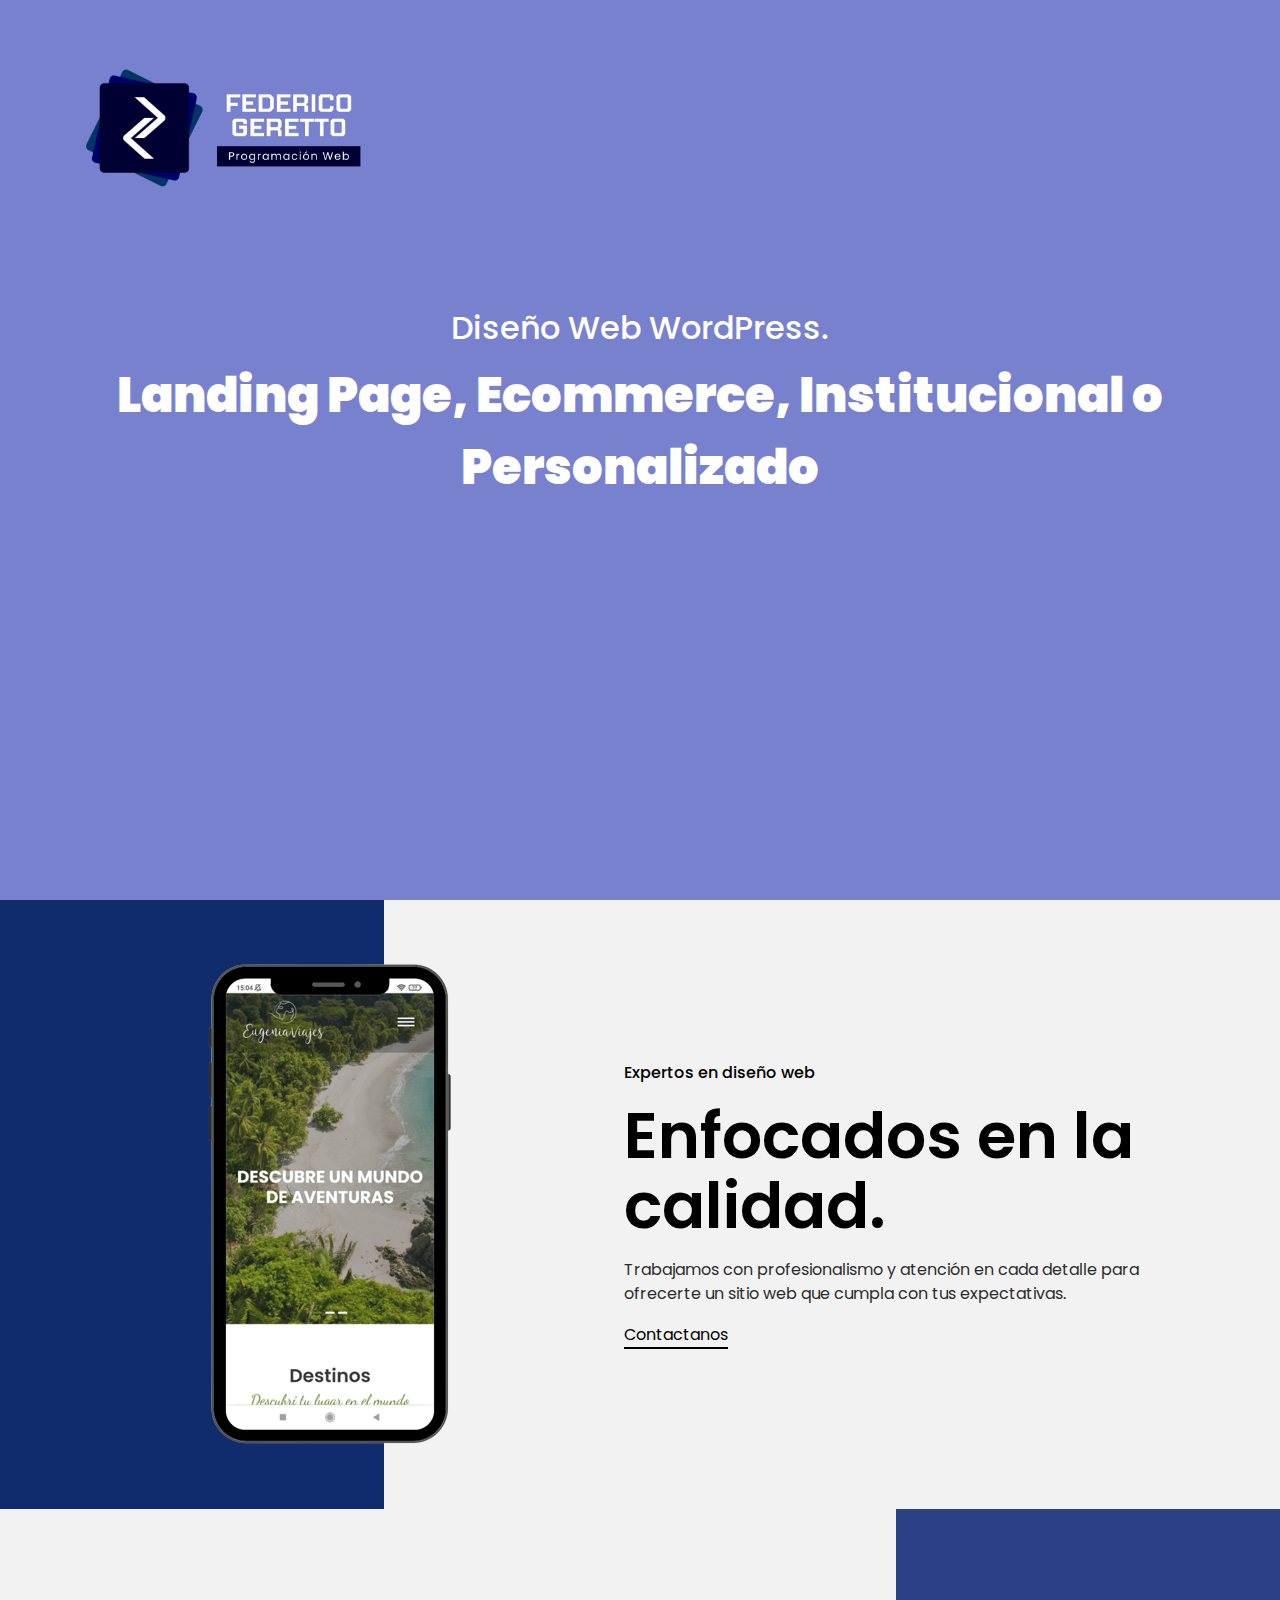
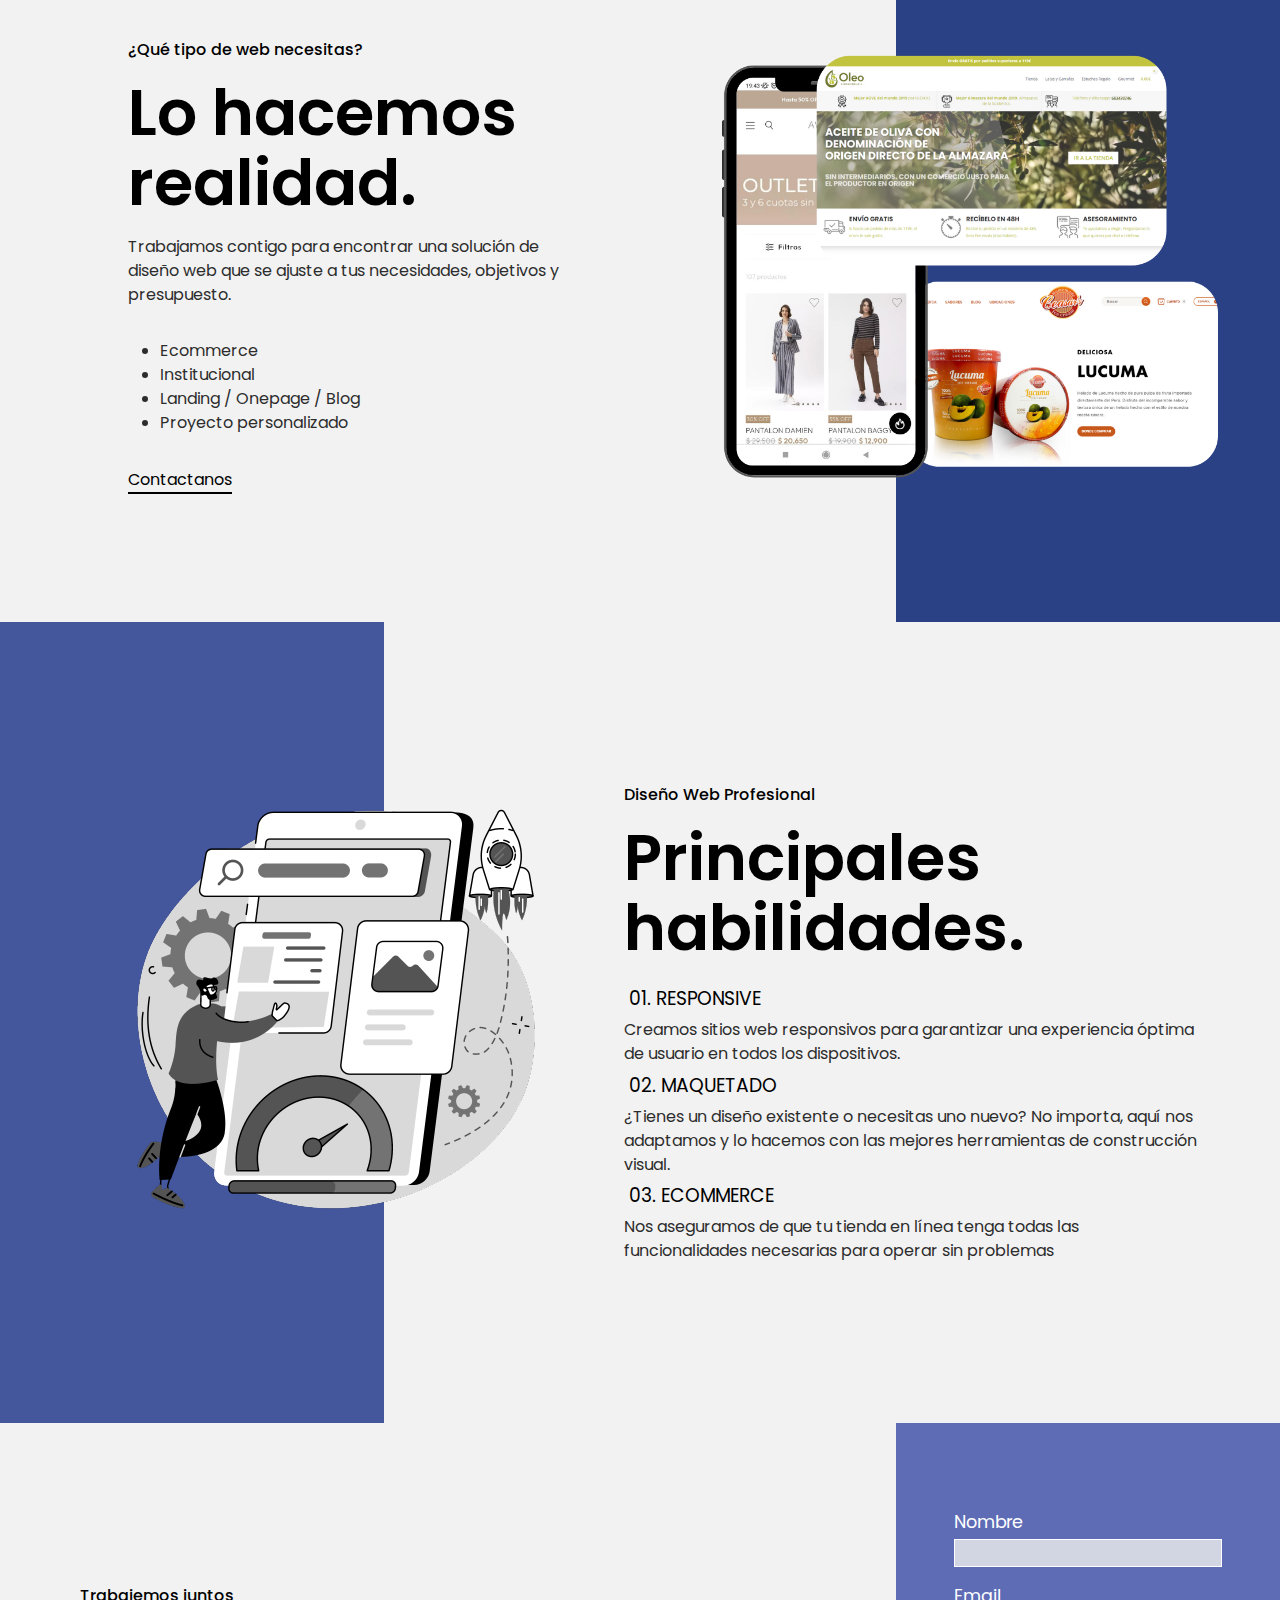
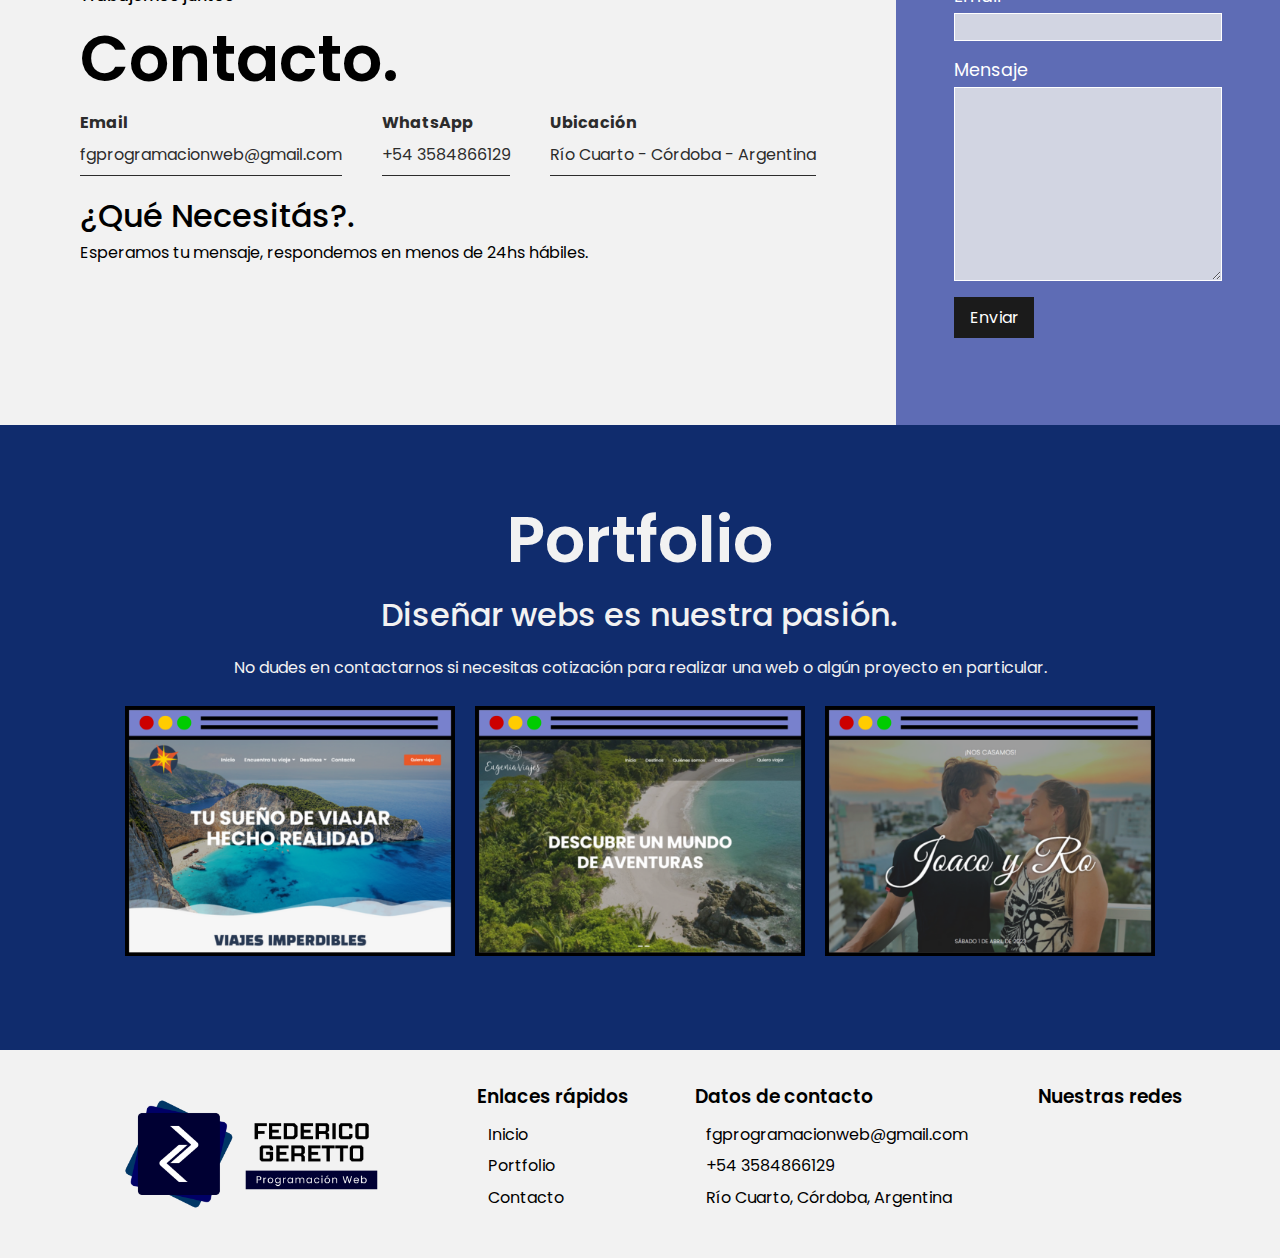
<file: index.html>
<!DOCTYPE html>
<html lang="es">
<head>
    <meta charset="UTF-8">
    <meta http-equiv="X-UA-Compatible" content="IE=edge">
    <meta name="viewport" content="width=device-width, initial-scale=1.0">
    <link rel="stylesheet" href="https://cdnjs.cloudflare.com/ajax/libs/font-awesome/6.3.0/css/all.min.css" integrity="sha512-SzlrxWUlpfuzQ+pcUCosxcglQRNAq/DZjVsC0lE40xsADsfeQoEypE+enwcOiGjk/bSuGGKHEyjSoQ1zVisanQ==" crossorigin="anonymous" referrerpolicy="no-referrer" />
    <link rel="shortcut icon" href="images/favicon.png" type="image/x-icon">
    <link rel="stylesheet" href="style.css">
    <title>FG - Diseño y Desarrollo Web WordPress</title>
</head>
<body>
    <header>
        <div class="header-principal">
            <div class="logo-icono">
            
                <a href="index.html" class="link-logo">
                    <img src="./images/logo.png" alt="">

                </a>
                <i class="fa-solid fa-bars abrir-menu-amarillo" id="abrir-menu"></i>
            </div>
            <nav class="navegacion" id="navegacion">
                <div class="menu-titulo">
                    <h2>Menú</h2>
                    <i class="fa-solid fa-xmark" id="cerrar-menu"></i>
                </div>
                <ul class="menu-navegacion">
                    <li><a href="#" class="enlace-menu">Inicio</a></li>
                    <li><a href="#portfolio" class="enlace-menu">Portfolio</a></li>
                    <li><a href="#contactanos" class="enlace-menu">Contacto</a></li>
                </ul>
                <ul class="menu-contacto">
                    <li>
                        <i class="fa-solid fa-envelope"></i>
                        <a href="mailto:fgprogramacionweb@gmail.com"><p>fgprogramacionweb<br>@gmail.com</p></a>
                    </li>
                    <li>
                        <i class="fa-brands fa-whatsapp"></i>
                        <a href="https://wa.link/pfq4lz" target="_blank"><p>+54 3584866129</p></a>
                    </li>
                    <li>
                        <i class="fa-brands fa-tiktok"></i>
                        <a href="https://www.tiktok.com/@fgprogramacionweb" target="_blank"><p>@fgprogramacionweb</p></a>
                    </li>
                    <li>
                        <i class="fa-brands fa-youtube"></i>
                        <a href="https://www.youtube.com/@fgprogramacionweb?sub_confirmation=1" target="_blank"><p>@fgprogramacionweb</p></a>
                    </li>
                </ul>
                <h3 class="menu-footer">FG - Diseño y Programación Web</h3>
            </nav>
        </div>
        <div class="header-secundario">
            <h2 class="titulo-mediano">Diseño Web WordPress.</h2>
            <p id="maquina-de-escribir">Landing Page, Ecommerce, Institucional o Personalizado</p>    
        </div>
    </header>
    <section class="seccion-flex" id="uno">
        <div class="contenedor-chico rojo">
            <img src="./images/seccion-uno-bg.png" alt="" class="imagen-seccion-izq">
        </div>
        <div class="contenedor-grande">
            <p class="subtitulo-seccion">Expertos en diseño web</p>
            <h3 class="titulo-seccion">Enfocados en la calidad.</h3>
            <p class="parrafo-seccion">Trabajamos con profesionalismo y atención en cada detalle para ofrecerte un sitio web que cumpla con tus expectativas.</p>
            <span class="boton-contactanos">
                <a href="#contactanos">Contactanos <i class="fa-solid fa-chevron-right"></i></a>
            </span>
        </div>
    </section>
    <section class="seccion-flex flex-mobile">
        <div class="contenedor-grande padding-cero">
           <div class="informacion-flex">
                <p class="subtitulo-seccion">¿Qué tipo de web necesitas?</p>
                <h3 class="titulo-seccion">Lo hacemos realidad.</h3>
                <p class="parrafo-seccion">Trabajamos contigo para encontrar una solución de diseño web que se ajuste a tus necesidades, objetivos y presupuesto.</p>
                <ul class="parrafo-seccion lista-tipo-web">
                    <li>Ecommerce</li>
                    <li>Institucional</li>
                    <li>Landing / Onepage / Blog</li>
                    <li>Proyecto personalizado</li>
                </ul>
                <span class="boton-contactanos">
                    <a href="#contactanos">Contactanos <i class="fa-solid fa-chevron-right"></i></a>
                </span>
           </div>
        </div>
        <div class="contenedor-chico verde">
            <img src="./images/seccion-dos-bg.png" alt="" class="img-seccion-dos">
        </div>
    </section>
    <section class="seccion-flex">
        <div class="contenedor-chico amarillo">
            <img src="./images/seccion-tres-bg.png" alt="" class="imagen-seccion-izq">
        </div>
        <div class="contenedor-grande">
            <p class="subtitulo-seccion">Diseño Web Profesional</p>
            <h3 class="titulo-seccion">Principales habilidades.</h3>
            <div>
                <div>
                    <h3 class="h3">01. RESPONSIVE</h3>
                    <p class="parrafo-seccion">Creamos sitios web responsivos para garantizar una experiencia óptima de usuario en todos los dispositivos.</p>
                </div>
                <div>
                    <h3 class="h3">02. MAQUETADO</h3>
                    <p class="parrafo-seccion">¿Tienes un diseño existente o necesitas uno nuevo? No importa, aquí nos adaptamos y lo hacemos con las mejores herramientas de construcción visual.</p>
                </div>
                <div>
                    <h3 class="h3">03. ECOMMERCE</h3>
                    <p class="parrafo-seccion">Nos aseguramos de que tu tienda en línea tenga todas las funcionalidades necesarias para operar sin problemas</p>
                </div>
            </div>
        </div>
    </section>
    <section class="seccion-flex flex-mobile" id="contactanos">
        <div class="contenedor-grande padding-contacto">
            <h2 class="subtitulo-seccion">Trabajemos juntos</h2>
            <h3 class="titulo-seccion">Contacto.</h3>
            <div class="header-principal datos-mobile">
                <div class="parrafo-seccion borde-abajo">
                    <h4 >Email</h4>
                    <a href="mailto:fgprogramacionweb@gmail.com"><p class="parrafo-seccion">fgprogramacionweb@gmail.com</p></a>
                </div>
                <div class="parrafo-seccion borde-abajo">
                    <h4>WhatsApp</h4>
                    <a href="https://wa.link/pfq4lz" target="_blank"><p class="parrafo-seccion">+54 3584866129</p></a>
                </div>
                <div class="parrafo-seccion borde-abajo">
                    <h4>Ubicación</h4>
                    <p>Río Cuarto - Córdoba - Argentina</p>
                </div>
            </div>
            <div class="ocultar-info-form">
                <h3 class="titulo-mediano">¿Qué Necesitás?.</h3>
                <p class="parrafo-contacto">Esperamos tu mensaje, respondemos en menos de 24hs hábiles.
                </p>
                
            </div>
        </div>
        <div class="contenedor-chico rosa">
            <form target="_blank" action="https://formsubmit.co/5e70ffdefac9638789ed8ae36c44f9cd" method="POST" class="formulario">
                <input type="hidden" name="_next" value="https://fedegeretto.github.io/portfolio-wordpress/">
                <div class="ocultar-form-esc">
                    <h3 class="titulo-seccion">¿Qué Necesitás?.</h3>
                    <p class="parrafo-contacto">Esperamos tu mensaje, respondemos en 24hs hábiles.
                    </p>
                </div>
                <div class="campo-formulario">
                    <label for="nombre">Nombre</label>
                    <input type="text" name="name" id="nombre" required>
                </div>
                <div class="campo-formulario">
                    <label for="email">Email</label>
                    <input type="email" name="email" id="email" required>
                </div>
                <div class="campo-formulario">
                    <label for="mensaje">Mensaje</label>
                    <textarea id="mensaje" name="message" rows="10" required></textarea>
                </div>

                <button type="submit" class="boton-formulario">Enviar</button>
                </form>
        </div>
    </section>
    <section class="seccion-portfolio" id="portfolio">
        <h2 class="titulo-seccion">Portfolio</h2>
        <h3 class="titulo-mediano">Diseñar webs es nuestra pasión.</h3>
        <p>No dudes en contactarnos si necesitas cotización para realizar una web o algún proyecto en particular.</p>
        <div class="paginas-creadas-uno">
            <div class="image-container">
                <img src="./images/3.png" alt="Descripción de la imagen">
                <div class="overlay">
                    <h3>Ondo Ibili Viajes</h3>
                    <p>Cátalogo web</p>
                    <a class="button" href="./html/ondoibili.html"> 
                        <div>
                            <span>Ver proyecto</span>
                            <i class="fa-solid fa-circle-arrow-right" style="color: #000033;"></i>
                        </div>
                    </a>
                 </div>
            </div>
            <div class="image-container">
                <img src="./images/1.png" alt="Descripción de la imagen">
                <div class="overlay">
                    <h3>Eugenia Viajes</h3>
                    <p>Landing Page</p>
                    <a class="button" href="./html/eugeniaviajes.html"> 
                        <div>
                            <span>Ver proyecto</span>
                            <i class="fa-solid fa-circle-arrow-right" style="color: #000033;"></i>
                        </div>
                    </a>
                </div>
            </div>
            
            <div class="image-container">
                <img src="./images/2.png" alt="Descripción de la imagen">
                <div class="overlay">
                    <h3>Boda Joaco y Ro</h3>
                    <p>Landing Page</p>
                    <a class="button" href="./html/bodajoacoyro.html"> 
                        <div>
                            <span>Ver proyecto</span>
                            <i class="fa-solid fa-circle-arrow-right" style="color: #000033;"></i>
                        </div>
                    </a>
                </div>
            </div>
          

        </div>
    </section>
    <footer class="contenedor-footer">
        <a href="index.html" class="link-logo">
            <img src="./images/logo-oscuro.png" alt="" class="logo-oscuro">
        </a>

        <div class="footer-contac">
            <h3>Enlaces rápidos</h3>
            <div class="footer-contacto">
                <i class="fa-solid fa-angle-right"></i>
                <a href="#"><p>Inicio</p></a>
            </div>
            <div class="footer-contacto">
                <i class="fa-solid fa-angle-right"></i>
                <a href="#portfolio"><p>Portfolio</p></a>
            </div>
            <div class="footer-contacto">
                <i class="fa-solid fa-angle-right"></i>
                <a href="#contactanos"><p>Contacto</p></a>
            </div>
        </div>

        <div class="footer-contac">
            <h3>Datos de contacto</h3>
            <div class="footer-contacto">
                <i class="fa-solid fa-envelope"></i>
                <a href="mailto:fgprogramacionweb@gmail.com"><p>fgprogramacionweb@gmail.com</p></a>
            </div>
            <div class="footer-contacto">
                <i class="fa-brands fa-whatsapp"></i>
                <a href="https://wa.link/pfq4lz" target="_blank"><p>+54 3584866129</p></a>
            </div>
            <div class="footer-contacto">
                <i class="fa-solid fa-location-dot"></i>
                <p>Río Cuarto, Córdoba, Argentina</p>
            </div>
        </div>

        <div class="footer-contac redes-sociales">
            <h3>Nuestras redes</h3>
            <div class="iconos-sociales">
                <a href="https://wa.link/pfq4lz" target="_blank"><i class="fa-brands fa-whatsapp"></i></a>
                <a href="https://www.tiktok.com/@fgprogramacionweb" target="_blank"><i class="fa-brands fa-tiktok"></i></a>
                <a href="https://www.youtube.com/@fgprogramacionweb" target="_blank"><i class="fa-brands fa-youtube"></i></a>
            </div>
        </div>
       
    </footer>
    <script src="./menu.js"></script>
</body>
</html>
</file>
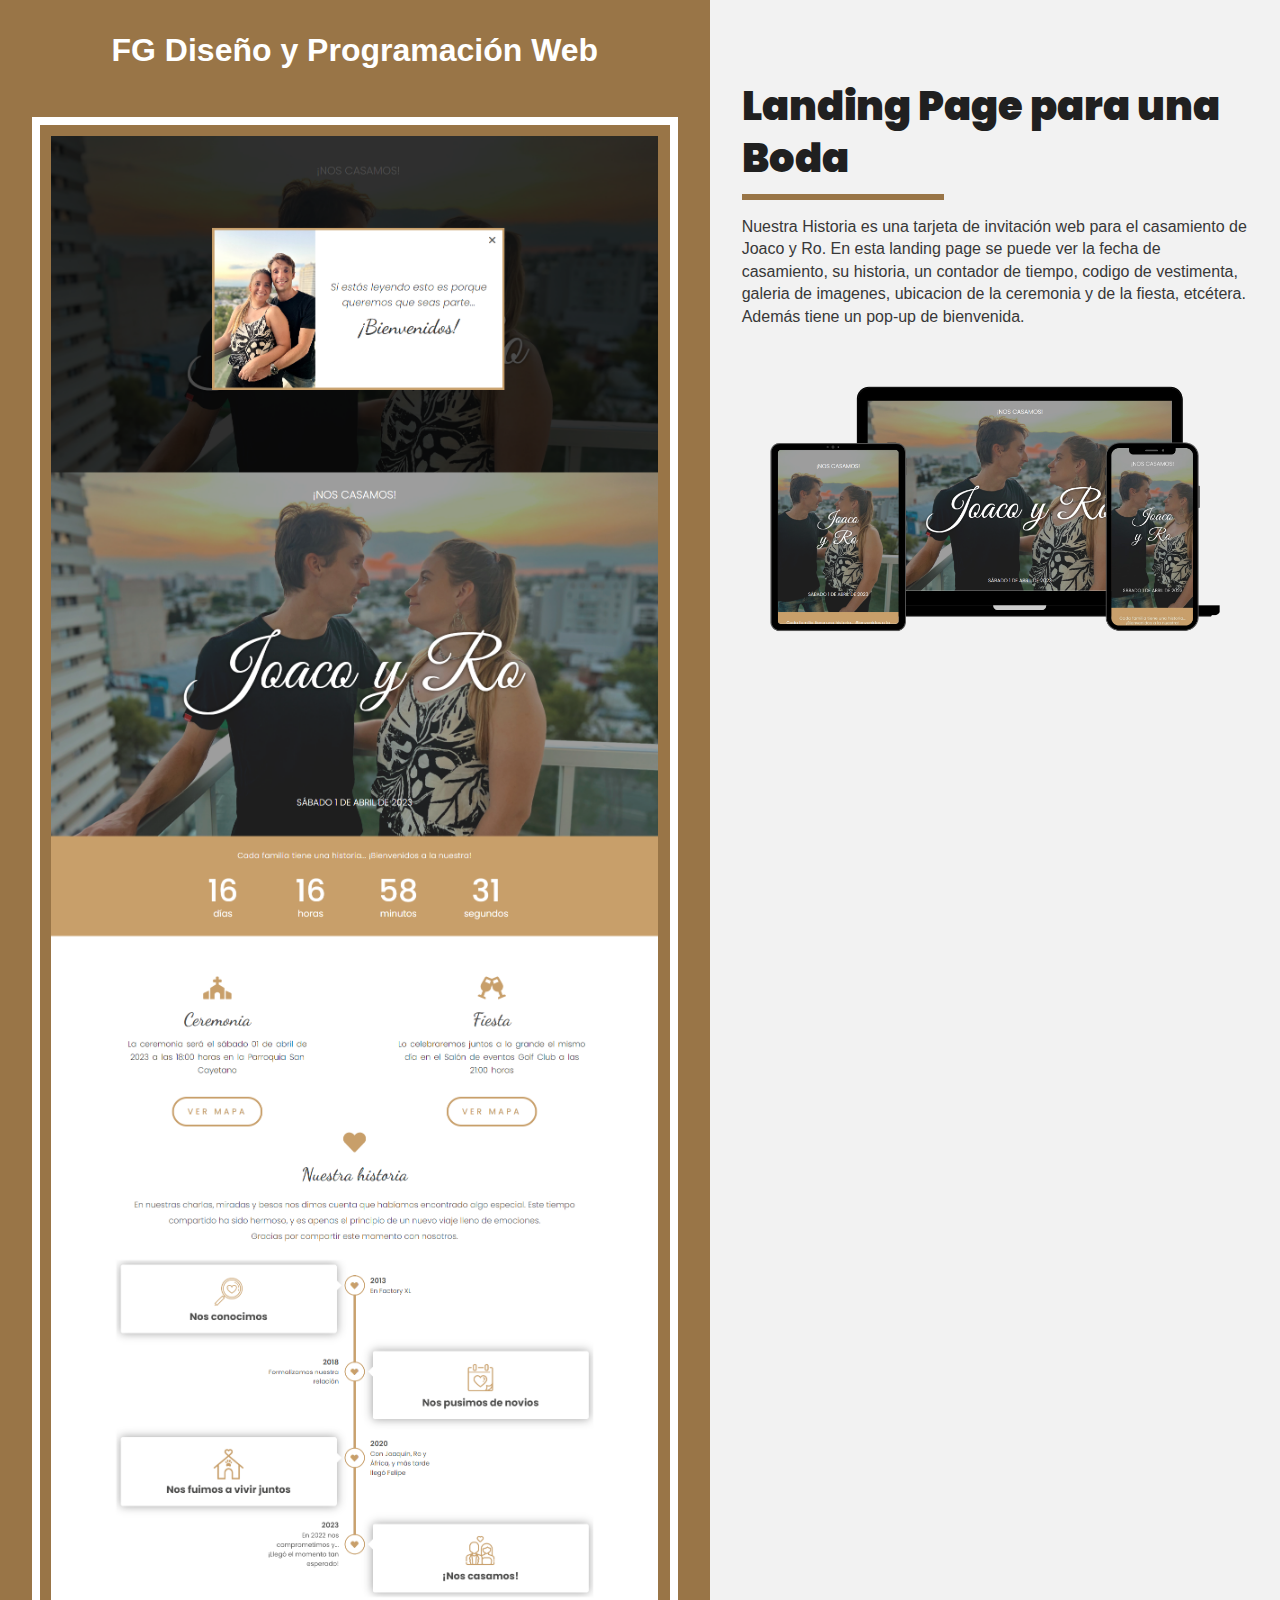
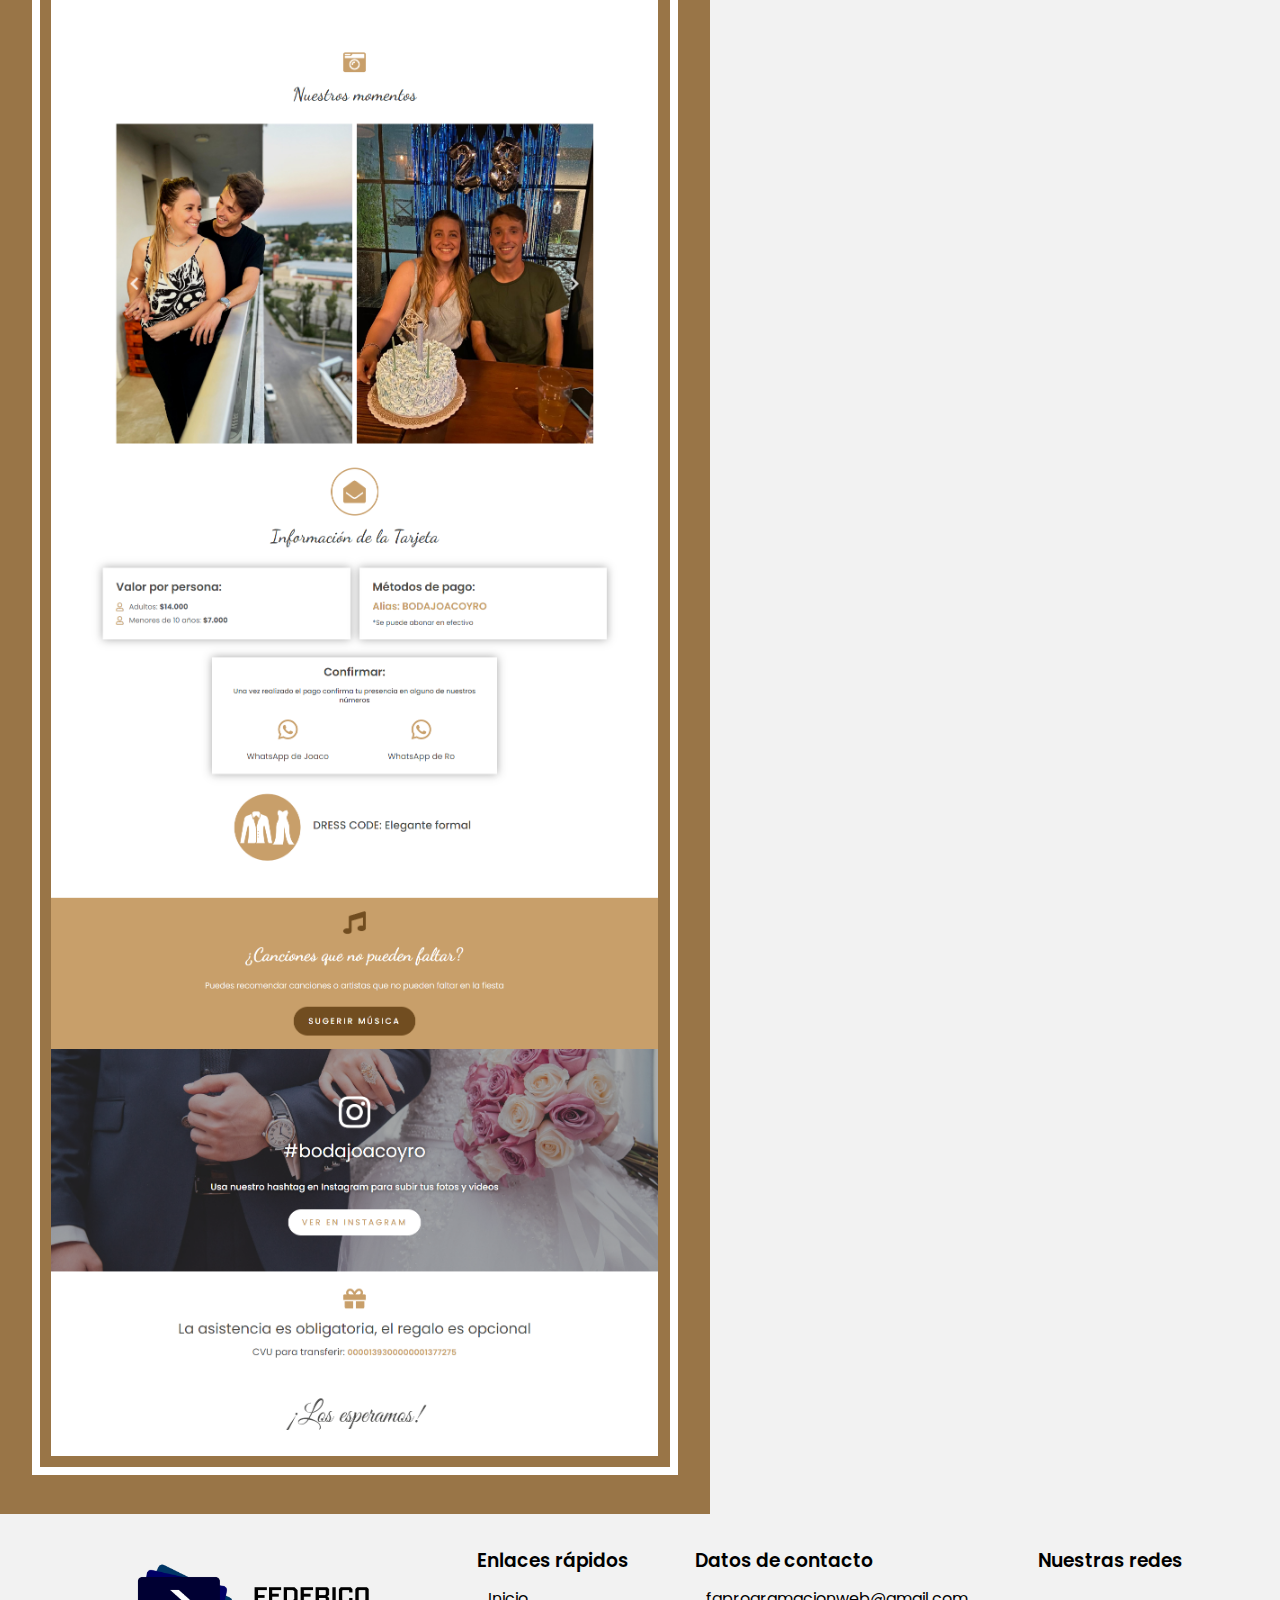
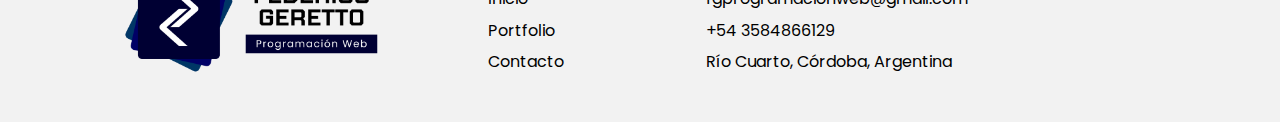
<file: html/bodajoacoyro.html>
<!DOCTYPE html>
<html lang="es">
<head>
    <meta charset="UTF-8">
    <meta http-equiv="X-UA-Compatible" content="IE=edge">
    <meta name="viewport" content="width=device-width, initial-scale=1.0">
    <link rel="stylesheet" href="https://cdnjs.cloudflare.com/ajax/libs/font-awesome/6.3.0/css/all.min.css" integrity="sha512-SzlrxWUlpfuzQ+pcUCosxcglQRNAq/DZjVsC0lE40xsADsfeQoEypE+enwcOiGjk/bSuGGKHEyjSoQ1zVisanQ==" crossorigin="anonymous" referrerpolicy="no-referrer" />
    <link rel="shortcut icon" href="../images/favicon.png" type="image/x-icon">
    <link rel="stylesheet" href="../style.css">
    <title>Boda Joaco y Ro</title>
</head>
<body>
    <nav class="navegacion" id="navegacion">
        <div class="menu-titulo">
            <h2>Menú</h2>
            <i class="fa-solid fa-xmark" id="cerrar-menu"></i>
        </div>
        <ul class="menu-navegacion">
            <li><a href="../index.html" class="enlace-menu">Inicio</a></li>
            <li><a href="https://fedegeretto.github.io/portfolio-wordpress/#portfolio" class="enlace-menu">Portfolio</a></li>
            <li><a href="https://fedegeretto.github.io/portfolio-wordpress/#contactanos" class="enlace-menu">Contacto</a></li>
        </ul>
        <ul class="menu-contacto">
            <li>
                <i class="fa-solid fa-envelope"></i>
                <a href="mailto:fgprogramacionweb@gmail.com"><p>fgprogramacionweb<br>@gmail.com</p></a>
            </li>
            <li>
                <i class="fa-brands fa-whatsapp"></i>
                <a href="https://wa.link/pfq4lz" target="_blank"><p>+54 3584866129</p></a>
            </li>
            <li>
                <i class="fa-brands fa-tiktok"></i>
                <a href="https://www.tiktok.com/@fgprogramacionweb" target="_blank"><p>@fgprogramacionweb</p></a>
            </li>
            <li>
                <i class="fa-brands fa-youtube"></i>
                <a href="https://www.youtube.com/@fgprogramacionweb?sub_confirmation=1" target="_blank"><p>@fgprogramacionweb</p></a>
            </li>
        </ul>
        <h3 class="menu-footer">FG - Diseño y Programación Web</h3>
    </nav>
    <div class="contenedor-pagina">
        <div class="contenedor-tit-pag bg-boda">
            <a href="../index.html"><h1>FG Diseño y Programación Web</h1></a>
            <img src="../images/pagina-web-boda-jyr.png" alt="" class="bg-boda imagen">
        </div>
        <div class="contenedor-informacion">
            <p class="menu"><i class="fa-solid fa-bars" id="abrir-menu"></i></p>
            <h2 class="bg-boda-after">Landing Page para una Boda</h2>
            <p class="descripcion">Nuestra Historia es una tarjeta de invitación web para el casamiento de Joaco y Ro. En esta landing page se puede ver la fecha de casamiento, su historia, un contador de tiempo, codigo de vestimenta, galeria de imagenes, ubicacion de la ceremonia y de la fiesta, etcétera. Además tiene un pop-up de bienvenida.</p>
            <img src="../images/mockup-bodajyr.png" alt="">
        </div>
    </div>
    <footer class="contenedor-footer">
        <a href="index.html" class="link-logo">
            <img src="../images/logo-oscuro.png" alt="" class="logo-oscuro">
        </a>

        <div class="footer-contac">
            <h3>Enlaces rápidos</h3>
            <div class="footer-contacto">
                <i class="fa-solid fa-angle-right"></i>
                <a href="#"><p>Inicio</p></a>
            </div>
            <div class="footer-contacto">
                <i class="fa-solid fa-angle-right"></i>
                <a href="#portfolio"><p>Portfolio</p></a>
            </div>
            <div class="footer-contacto">
                <i class="fa-solid fa-angle-right"></i>
                <a href="#contactanos"><p>Contacto</p></a>
            </div>
        </div>

        <div class="footer-contac">
            <h3>Datos de contacto</h3>
            <div class="footer-contacto">
                <i class="fa-solid fa-envelope"></i>
                <a href="mailto:fgprogramacionweb@gmail.com"><p>fgprogramacionweb@gmail.com</p></a>
            </div>
            <div class="footer-contacto">
                <i class="fa-brands fa-whatsapp"></i>
                <a href="https://wa.link/pfq4lz" target="_blank"><p>+54 3584866129</p></a>
            </div>
            <div class="footer-contacto">
                <i class="fa-solid fa-location-dot"></i>
                <p>Río Cuarto, Córdoba, Argentina</p>
            </div>
        </div>

        <div class="footer-contac redes-sociales">
            <h3>Nuestras redes</h3>
            <div class="iconos-sociales">
                <a href="https://wa.link/pfq4lz" target="_blank"><i class="fa-brands fa-whatsapp"></i></a>
                <a href="https://www.tiktok.com/@fgprogramacionweb" target="_blank"><i class="fa-brands fa-tiktok"></i></a>
                <a href="https://www.youtube.com/@fgprogramacionweb" target="_blank"><i class="fa-brands fa-youtube"></i></a>
            </div>
        </div>
       
    </footer>

    <script src="../menu.js"></script>
</body>
</html>
</file>
<file: style.css>
@import url('https://fonts.googleapis.com/css2?family=Poppins:wght@200;500;600;900&display=swap');

*{
    margin: 0;
    padding: 0;
    box-sizing: border-box;
}

html{
    scroll-behavior: smooth;
}


h1, h2, h3, p, a, li{
    font-family: 'Poppins', sans-serif;
}

img{
    max-width: 100%;
}

a{
    text-decoration: none;
}

/* COLORES CONTENEDORES */

.rojo{
    background-color: #102c6d;
}

.verde{
    background-color: #2a4185;
    padding: 10rem 0;
}

.amarillo{
    background-color: #44579d;
}

.rosa{
    background-color: #5e6cb5;
    justify-content: center;
}

.negro{
    background-color: #000;
    color: #fff;
    display: flex;
    justify-content: center;
    align-items: center;
    flex-direction: column;
    gap: 1rem;
}
/* ------- ENCABEZADO ------- */

header{
    background-color: #7881cd;
    color: #fff;
    padding: 2rem 5rem;
    height: 100vh;   
}

.logo{
    color: #fff;
    font-size: 3rem;
    font-family: 'Russo One', sans-serif;
    font-weight: 400;
}

.logo-icono img{
    max-height: 12rem;
}

.logo-oscuro{
    max-height: 11rem;
}

.link-logo{
    display: flex;
    align-items: center;
}

.header-principal{
    display: flex;
    justify-content: space-between;
    align-items: center;
}

.fa-bars{
    font-size: 2rem;
    cursor: pointer;
}

#abrir-menu {
    transition: all 0.2s ease-in-out;
}
  
#abrir-menu:hover {
    animation: balanceo 0.6s ease-in-out;
}

.abrir-menu-amarillo:hover{
    color: #000033;
}
  
@keyframes balanceo {
    0%{
      transform: translateX(0);
    }

    25%{
      transform: translateX(-2px);
    }

    50%{
      transform: translateX(0);
    }

    75%{
      transform: translateX(2px);
    }

    100%{
      transform: translateX(0);
    }
}

.header-secundario{
    display: flex;
    flex-direction: column;
    gap: .5rem;
    margin: 5rem 0;
    text-align: center;
}

.titulo-mediano{
    font-size: 2rem;
    font-weight: 500;
}

#maquina-de-escribir{
    font-size: 3rem;
    font-weight: 900;
    height: 5rem;
}

/* ------- PRIMERA SECCIÓN ------- */

.seccion-flex{
    display: flex;
}

.contenedor-chico{
    flex-basis: 30%;
    display: flex;
    align-items: center;
}

.contenedor-grande{
    flex-basis: 70%;
    display: flex;
    flex-direction: column;
    gap: 1rem;
    justify-content: center;
    padding: 10rem 5rem 10rem 15rem;
    background-color: #f2f2f2;
}

 .imagen-seccion-izq{
    position: absolute;
    left: 6rem;
}

.subtitulo-seccion{
    font-size: 1rem;
    font-weight: 500;
}

.titulo-seccion{
    font-size: 4rem;
    line-height: 1.1;
    font-weight: 600;
}

.h3{
    font-weight: 400;
    margin: .3rem;
}
.parrafo-seccion{
    font-size: 1rem;
    color: #2c2c2c;
    line-height: 1.5;
}

.boton-contactanos a{
    color: #000;
    display: inline-block;
    border-bottom: 2px solid #000;
}

.boton-contactanos a:hover{
    color: #414141;
    border-bottom: 2px solid #414141;
}

/* ------- SEGUNDA SECCIÓN ------- */

.informacion-flex{
    display: flex;
    flex-direction: column;
    gap: 1rem;
    padding: 8rem 20rem 8rem 8rem;
}

.lista-tipo-web{
    margin: 1rem 2rem;
}

.padding-cero{
    padding: 0;
}

.img-seccion-dos{
    position: absolute;
    right: 1rem;
    max-width: 45%;
}

.parrafo-seccion h4{
    font-family: 'Poppins';
}

.parrafo-seccion p{
    padding-top: .5rem;
}

.padding-contacto{
    padding: 10rem 5rem;
}

.borde-abajo{
    padding-bottom: .5rem;
    border-bottom: 1px solid #2c2c2c;
}

form{
    display: flex;
    flex-direction: column;
    gap: 1rem;
    width: 70%;
}

.campo-formulario{
    display: flex;
    flex-direction: column;
    gap: .2rem;
}

.campo-formulario label{
    color: #fff;
    font-family: 'Poppins', sans-serif;
    font-size: 1.1rem;
}

.campo-formulario input{
    background-color: rgba(236, 236, 236, 0.815);
    height: 1.8rem;
    border: 1px solid #fff;
    font-size: 1rem;
    color: #2c2c2c;
    padding: .4rem;
}

.campo-formulario input:focus{
    outline: none;
    background-color: rgba(236, 236, 236, 0.541);
  }

.campo-formulario textarea{
    background-color: rgba(236, 236, 236, 0.815);
    border: 1px solid #fff;
    font-size: 1rem;
    color: #2c2c2c;
    padding: .4rem;
}

.campo-formulario textarea:focus{
    outline: none;
    background-color: rgba(236, 236, 236, 0.541);
}

.boton-formulario{
    background-color: #1b1b1b;
    color: #ffffff;
    padding: .5rem 1rem;
    border: none;
    font-size: 1rem;
    font-family: 'Poppins', sans-serif;
    letter-spacing: .02rem;
    width: 30%;
}

.boton-formulario:hover{
    background-color: #0c0c0c;
    cursor: pointer;
}

.seccion-portfolio{
    background-color: #102c6d;
    color: #f2f2f2;
    display: flex;
    flex-direction: column;
    align-items: center;
    gap: 1rem;
    padding: 5rem 0;
}

.paginas-creadas-uno {
    display: flex;
    justify-content: center;
  }
  
  .paginas-creadas-uno .image-container {
    position: relative;
    margin: 10px;
  }
  
  .paginas-creadas-uno img {
    max-height: 250px;
  }
  
  .overlay {
    position: absolute;
    top: 0;
    left: 0;
    width: 100%;
    height: 100%;
    background-color: rgba(0, 0, 0, 0);
    opacity: 0;
    transition: background-color 1s, opacity 1s;
    font-family: 'Poppins', sans-serif;
  }
  
  .paginas-creadas-uno .image-container:hover .overlay {
    background-color: rgba(0, 0, 0, 0.966);
    opacity: 1;
  }
  
  .overlay h3 {
    position: absolute;
    top: 35%;
    left: 50%;
    width: 100%;
    transform: translate(-50%, -50%);
    color: #fff;
    font-size: 24px;
    text-align: center;
    opacity: 0;
    transition: opacity 0.3s;
  }
  
  .overlay p {
    position: absolute;
    top: 50%;
    left: 50%;
    transform: translate(-50%, -50%);
    color: #fff;
    font-size: 18px;
    text-align: center;
    opacity: 0;
    transition: opacity 0.3s;
  }
  
  .overlay .button {
    position: absolute;
    top: 80%;
    left: 50%;
    width: 50%;
    text-align: center;
    transform: translate(-50%, -50%);
    padding: 8px;
    background-color: #fff;
    color: #000;
    text-decoration: none;
    opacity: 0;
    transition: opacity 0.3s;
    border-radius: 1rem;
  }

    .button div{
    display: flex;
    flex-direction: row;
    align-items: center;
    gap: 1rem;
    justify-content: space-evenly;
  }

  .button div span{
    font-size: 1rem;
    font-family: 'Poppins';
    color: #000033;
    font-weight: 600;
  }
  
  .paginas-creadas-uno .image-container:hover .overlay h3,
  .paginas-creadas-uno .image-container:hover .overlay p,
  .paginas-creadas-uno .image-container:hover .overlay .button {
    opacity: 1;
  }
  

.negro a{
    color: #fff;
}

.negro i{
    font-size: 1.5rem;
    margin: 0 .5rem;
}


.negro i:hover{
    color: #fffb00;
    cursor: pointer;
}

.oscuro{
    color: #000;
}

.footer-contacto{
    display: flex;
    align-items: center;
    gap: .5rem;
}

.footer-contacto a{
    color: #000;
}

.footer-contacto i{
    font-size: 1rem;
    color: #000033;
}


.fa-envelope{
    font-size: 1.5rem;
}

.footer-contacto p{
    font-size: 1rem;
    padding: .2rem ;
}

.footer-contacto p:hover{
    color: #000033;
}

.padding-footer{
    padding: 2rem 5rem;
}

.ocultar-form-esc{
    display: none;
}

.gallery {
    display: flex;
    flex-wrap: wrap;
    gap: 1rem;
    justify-content: center;
  }
  
  .image {
    width: 200px;
    height: 200px;
    margin: 5px;
    overflow: hidden;
  }
  
  .image img {
    width: 100%;
    height: 100%;
    object-fit: cover;
    transition: transform 0.3s;
    cursor: pointer;
    border: 1px solid #00000054;
  }
  
  .image:hover img {
    transform: scale(1.1);
  }

  /* Estilo para el modal */
  .modal {
    display: none;
    position: fixed;
    z-index: 999;
    top: 0;
    left: 0;
    width: 100%;
    height: 100%;
    background-color: rgba(0, 0, 0, 0.8);
    overflow: auto;
  }
  
  #modal-image {
    display: block;
    margin: 0 auto;
    max-width: 80%;
    max-height: 100%;
    box-sizing: border-box;
    padding: 20px;
  }
  
  .close {
    color: white;
    font-size: 30px;
    font-weight: bold;
    position: absolute;
    top: 20px;
    right: 30px;
    cursor: pointer;
  }

  .titulo-galeria{
    padding: 2rem 0 .5rem 0;
    font-size: 1.3rem;
    font-weight: 600;
    text-align: center;
  }
  

/* ------- PÁGINAS WEB DEL PORTFOLIO ------- */

.contenedor-pagina{
    display: flex;
}

.contenedor-informacion{
    flex-basis: 90%;
    display: flex;
    flex-direction: column;
    padding: 2rem;
    background-color: #f2f2f2;

}

.contenedor-informacion h2{
    font-family: 'Poppins', sans-serif;
    font-size: 2.5rem;
    font-weight: 900;
    color: #202020;
    line-height: 1.3;
    position: relative;
    text-align: left;
}

.contenedor-informacion h2::after{
    content: "";
    position: absolute;
    left: 0;
    bottom: -1rem;
    height: .4rem;
    width: 40%;
}

.contenedor-tit-pag{
    text-align: center;
    padding: 2rem;
}

.contenedor-tit-pag h1 {
	color: white;
	font-size: 2rem;
    font-family: Verdana, Geneva, Tahoma, sans-serif;
    padding-bottom: 2rem;
}

.imagen {
	border: .5rem solid #fff;
	margin-top: 1rem;
	padding: .7rem;
}

.descripcion{
    font-family: 'Verdana', sans-serif;
    font-size: 1rem;
    font-weight: 500;
    line-height: 1.4;
    color: #383838;
    padding: 2rem 0;
    text-align: left;
}

.menu{
    text-align: right;
    padding-bottom: 3rem;
}

.menu i{
    font-size: 2rem;
}

/* ------- COLORES DE PÁGINAS INDIVIDUALES ------- */

.bg-eugeniaviajes{
    background-color: #62811F;
}

.bg-eugeniaviajes-after::after{
    background-color: #62811F;
}

.bg-boda{
    background-color: #997547;
}

.bg-boda-after::after{
    background-color: #997547;
}

.bg-ondoibili{
    background-color: #283953;
}

.bg-ondoibili-after::after{
    background-color: #283953;
}

.logo-icono{
    display: flex;
    width: 100%;
    justify-content: space-between;
    align-items: center;
}

.navegacion{
    background-color: #e9e9e9;
    color: #000;
    position: fixed;
    right: 0;
    top: 0;
    height: 100vh;
    width: 30%;
    padding: 2rem;
    gap: 1rem;
    box-shadow: 0 0 0 300vmax rgba(0, 0, 0, 0.5);
    z-index: 1;
    display: flex;
    flex-direction: column;
    justify-content: space-between;
    display: none;
}

.navegacion li{
    list-style-type: none;
}

.menu-titulo{
    display: flex;
    align-items: center;
    justify-content: space-between;
}

.menu-titulo h2{
    font-size: 2rem;
    font-weight: 400;
}

.menu-titulo i{
    font-size: 1.5rem;
}

.menu-titulo i:hover{
    cursor: pointer;
    color: #130080;
}

.menu-navegacion{
    display: flex;
    flex-direction: column;
    gap: 1rem;
} 

.menu-navegacion a{
    color: #000;
    font-size: 1.3rem;
}

.menu-navegacion a:hover{
    color: #130080;
}

.menu-contacto{
    border-bottom: 3px solid #130080;
    border-top: 3px solid #130080;
    padding: 1rem 0;
    display: flex;
    flex-direction: column;
    gap: 1rem;
}

.menu-contacto a{
    color: #2c2c2c;
    font-size: 1rem;
}

.menu-contacto a:hover{
    color: #130080;
}

.menu-contacto li{
    display: flex;
    align-items: center;
    gap: 1rem;
}

.menu-contacto li i{
    font-size: 1.2rem;
    width: 1rem;
}

.activo{
    display: flex;
    transition: right .3s;
}

.cerrar{
    right: -100%;
    display: none;
}

.contenedor-footer{
    display: flex;   
    justify-content: space-around;
    gap: 2rem;
    padding: 1rem 5rem;
    background-color: #f2f2f2;
}

.footer-contac{
    padding: 1rem 0 0 0;
}

.footer-contac h3{
    padding-bottom: .5rem;
    font-weight: 600;
}

.iconos-sociales i{
    font-size: 1.5rem;
    padding: 0 .5rem;
    color: #000033;
}

.redes-sociales{
    display: flex;
    flex-direction: column;
    align-items: center;
}


/* DISPOSITIVOS MOVILES */

@media (max-width: 767px) {
    header{
        height: 100vh;
        padding: 2rem;
        text-align: center;
    }

    .logo{
        font-size: 1rem;
    }

    .titulo-mediano{
        font-size: 1.2rem;
    }

    #maquina-de-escribir{
        font-size: 2rem;
    }

    .fa-arrow-down{
        padding: 1rem 0;
    }

    .seccion-flex{
        flex-direction: column-reverse;
        padding: 2rem;
    }

    .imagen-seccion-izq{
        position: relative;
        left: 0;
        padding: 2rem 0;
    }

    .rojo{
        justify-content: center;
    }

    .titulo-seccion{
        font-size: 2rem;
    }

    .contenedor-grande{
        padding: 2rem;
    }

    .img-seccion-dos {
        position: relative;
        max-width: 100%;
        padding: 2rem 0rem 2rem 2rem;
    }

    .informacion-flex{
        padding: 0;
    }

    .flex-mobile{
        flex-direction: column;
    }

    .verde{
        padding: 0;
    }

    .datos-mobile{
        flex-direction: column;
        align-items: flex-start;
        gap: 1rem;
    }

    .parrafo-contacto{
        padding-top: .5rem;
    }

    .rosa{
        padding: 2rem 0;
    }

    .paginas-creadas-uno{
        flex-direction: column;
    }

    .seccion-portfolio{
        text-align: center;
    }

    body{
        background-color: rgb(253, 110, 58);
    }

    .negro{
        padding: 2rem;
    }

    .seccion-flex{
        padding: 0;
    }

    .ocultar-info-form{
        display: none;
    }

    .ocultar-form-esc{
        display: block;
        text-align: center;
        color: #fff;
    }

  .ocultar-mobil{
    display: none;
  }

  footer{
    text-align: center;
  }

  .contenedor-pagina{
    flex-direction: column-reverse;
  }
  
  .navegacion{
    width: 80%;
  }

  .menu-contacto{
    text-align: left;
  }

  .menu-navegacion{
    text-align: left;
  }

  .menu-footer{
    text-align: left;
  }

  .navegacion{
    justify-content: flex-start;
    gap: 1.5rem;
  }

  .contenedor-informacion h2{
    font-size: 2rem;
  }

  .contenedor-tit-pag h1{
    font-size: 1.5rem;
  }

  .contenedor-footer{
    flex-direction: column;
    padding: 2rem;
    gap: 0;
    text-align: left;
  }

  .redes-sociales{
    align-items: start
  }
  

}
</file>
